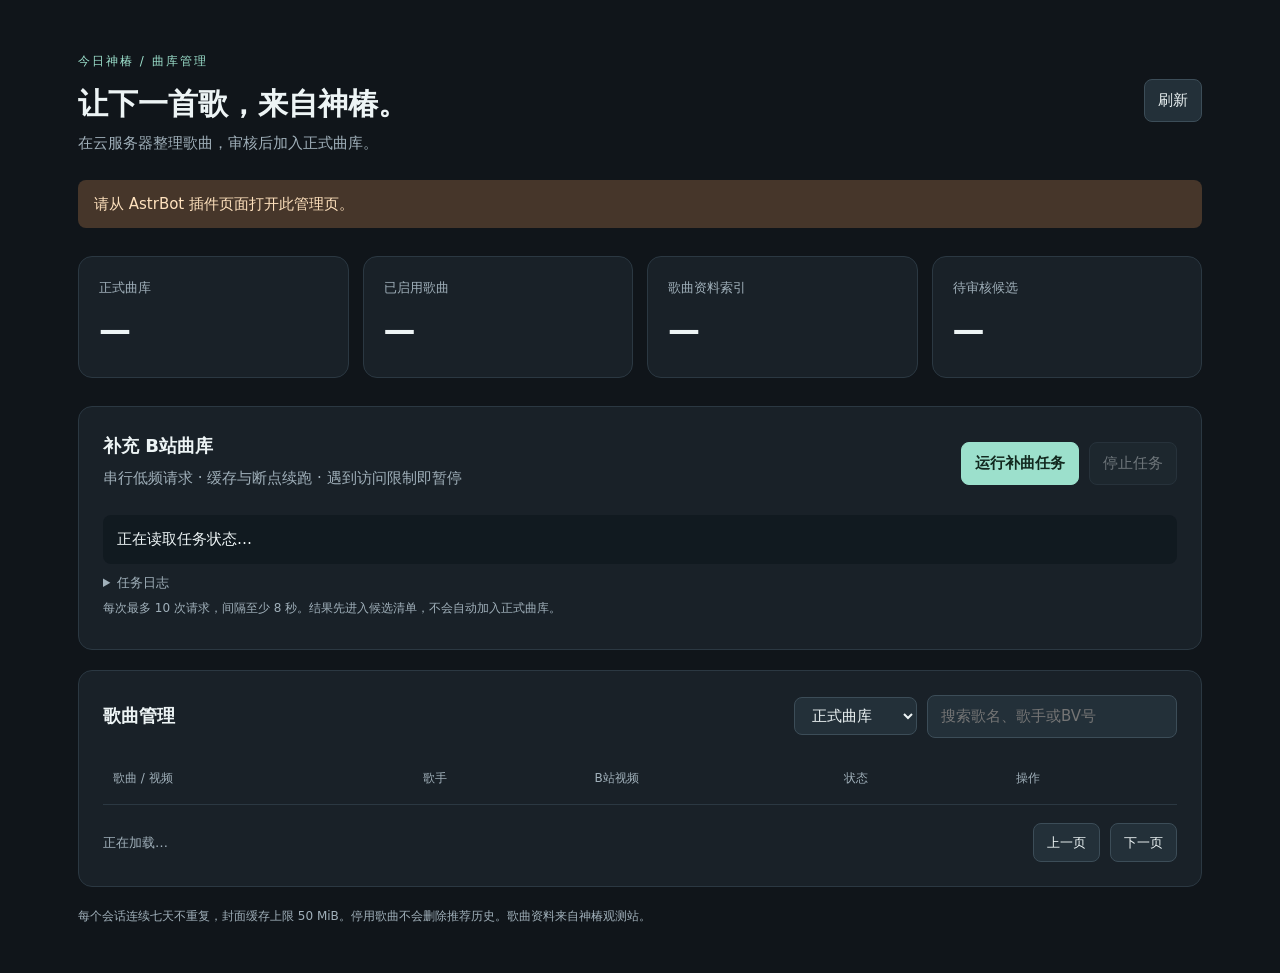
<file: pages/manage/index.html>
<!doctype html>
<html lang="zh-CN">
<head><meta charset="utf-8"><meta name="viewport" content="width=device-width, initial-scale=1"><title>今日神椿 · 曲库管理</title><link rel="stylesheet" href="./style.css?v=1.1.0"></head>
<body><main>
<header><div><p class="eyebrow">今日神椿 / 曲库管理</p><h1>让下一首歌，来自神椿。</h1><p class="muted">在云服务器整理歌曲，审核后加入正式曲库。</p></div><button id="refresh">刷新</button></header>
<div id="notice" role="status" hidden></div>
<section class="stats" aria-label="曲库概况"><article><span>正式曲库</span><strong id="total">—</strong></article><article><span>已启用歌曲</span><strong id="enabled">—</strong></article><article><span>歌曲资料索引</span><strong id="index">—</strong></article><article><span>待审核候选</span><strong id="pending">—</strong></article></section>
<section class="panel job"><div class="job-head"><div><h2>补充 B站曲库</h2><p class="muted">串行低频请求 · 缓存与断点续跑 · 遇到访问限制即暂停</p></div><div class="actions"><button class="primary" id="start">运行补曲任务</button><button id="stop" disabled>停止任务</button></div></div><div id="job-status">正在读取任务状态…</div><details><summary>任务日志</summary><pre id="logs">暂无任务记录</pre></details><p class="footnote">每次最多 10 次请求，间隔至少 8 秒。结果先进入候选清单，不会自动加入正式曲库。</p></section>
<section class="panel"><div class="list-head"><h2>歌曲管理</h2><div class="filters"><select id="mode" aria-label="列表类型"><option value="catalog">正式曲库</option><option value="missing">待补充资料</option><option value="review">待审核候选</option></select><input id="search" type="search" placeholder="搜索歌名、歌手或BV号" aria-label="搜索歌曲"></div></div><div class="table-wrap"><table><thead><tr><th>歌曲 / 视频</th><th>歌手</th><th>B站视频</th><th>状态</th><th>操作</th></tr></thead><tbody id="rows"></tbody></table></div><footer><span id="count">正在加载…</span><div class="actions"><button id="prev">上一页</button><button id="next">下一页</button></div></footer></section>
<p class="footnote">每个会话连续七天不重复，封面缓存上限 50 MiB。停用歌曲不会删除推荐历史。歌曲资料来自神椿观测站。</p>
</main><script type="module" src="./app.js?v=1.1.0"></script></body></html>
</file>
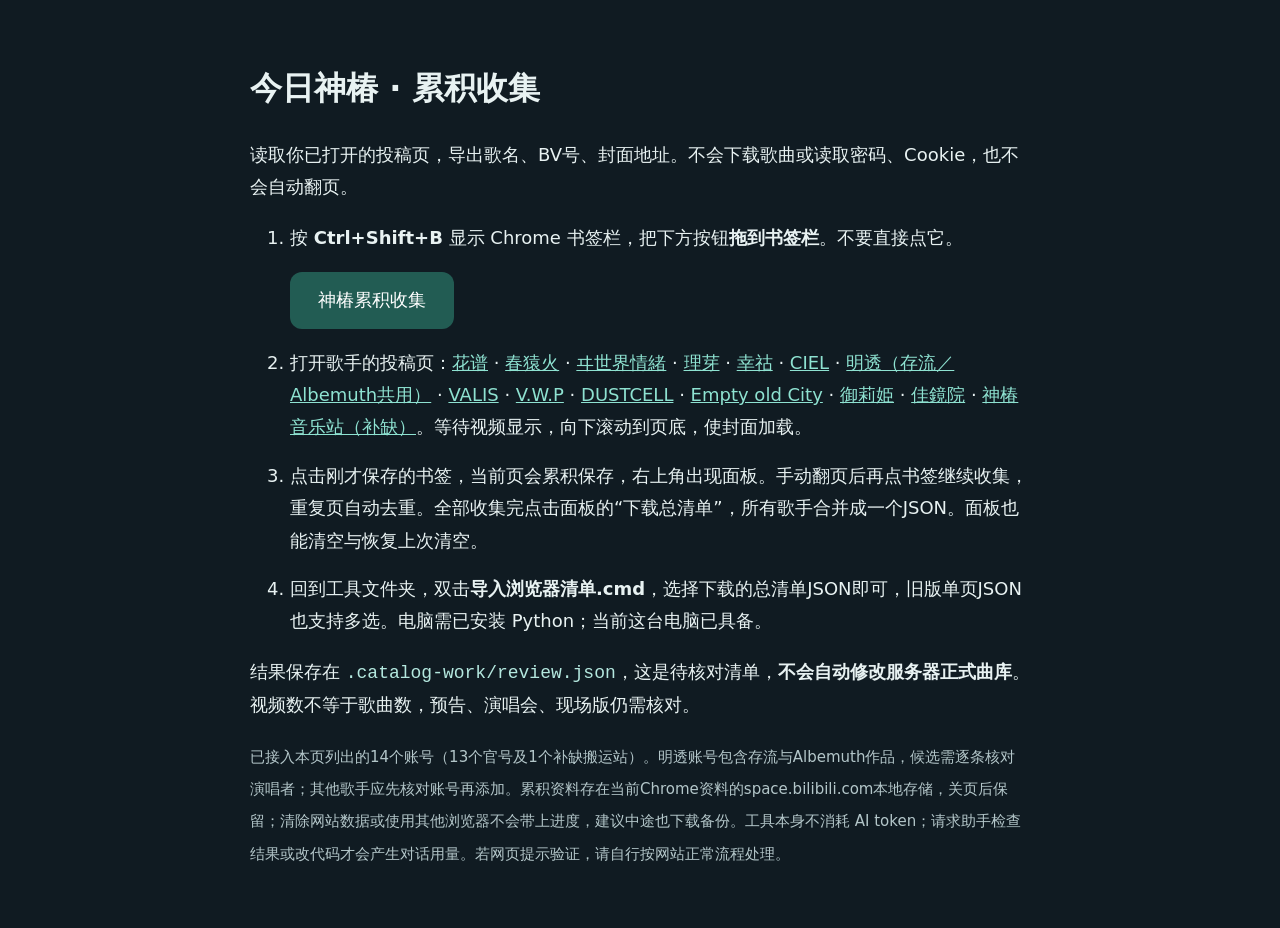
<file: 浏览器导出工具.html>
<!doctype html><html lang="zh-CN"><meta charset="utf-8"><title>今日神椿·累积收集工具</title><style>body{max-width:780px;margin:60px auto;padding:0 24px;font:18px/1.8 system-ui;background:#101b22;color:#e8f2f2}a{color:#8ee2d1}.bookmark{display:inline-block;background:#225c53;color:white;padding:12px 28px;border-radius:12px;text-decoration:none}h1{font-size:32px}li{margin:16px 0}small{color:#b3c6c9}code{color:#b4e8df}</style><h1>今日神椿 · 累积收集</h1><p>读取你已打开的投稿页，导出歌名、BV号、封面地址。不会下载歌曲或读取密码、Cookie，也不会自动翻页。</p><ol><li>按 <b>Ctrl+Shift+B</b> 显示 Chrome 书签栏，把下方按钮<b>拖到书签栏</b>。不要直接点它。<p><a class="bookmark" href="javascript:void%20%28%28%29%20%3D%3E%20%7B%0A%20%20%27use%20strict%27%3B%0A%20%20const%20mid%20%3D%20location.pathname.match%28%2F%5E%5C%2F%28%5Cd%2B%29%28%3F%3A%5C%2F%7C%24%29%2F%29%3F.%5B1%5D%3B%0A%20%20if%20%28location.hostname%20%21%3D%3D%20%27space.bilibili.com%27%20%7C%7C%20%21mid%20%7C%7C%20%21%2F%5C%2Fupload%28%3F%3A%5C%2Fvideo%29%3F%5C%2F%3F%24%2F.test%28location.pathname%29%29%20%7B%0A%20%20%20%20alert%28%27%E8%AF%B7%E5%85%88%E6%89%93%E5%BC%80%E6%AD%8C%E6%89%8B%E7%9A%84%20B%E7%AB%99%E7%A9%BA%E9%97%B4%20%E2%86%92%20%E6%8A%95%E7%A8%BF%20%E2%86%92%20%E8%A7%86%E9%A2%91%EF%BC%8C%E5%86%8D%E7%82%B9%E5%87%BB%E6%AD%A4%E4%B9%A6%E7%AD%BE%E3%80%82%27%29%3B%20return%3B%0A%20%20%7D%0A%20%20const%20videos%20%3D%20new%20Map%28%29%3B%0A%20%20for%20%28const%20card%20of%20document.querySelectorAll%28%27a.bili-cover-card%27%29%29%20%7B%0A%20%20%20%20const%20url%20%3D%20new%20URL%28card.href%2C%20location.href%29%3B%0A%20%20%20%20if%20%28url.hostname%20%21%3D%3D%20%27www.bilibili.com%27%20%26%26%20url.hostname%20%21%3D%3D%20%27bilibili.com%27%29%20continue%3B%0A%20%20%20%20const%20bvid%20%3D%20url.pathname.match%28%2F%5E%5C%2Fvideo%5C%2F%28BV%5B0-9A-Za-z%5D%7B10%7D%29%28%3F%3A%5C%2F%7C%24%29%2F%29%3F.%5B1%5D%3B%0A%20%20%20%20const%20image%20%3D%20card.querySelector%28%27img%27%29%3B%0A%20%20%20%20const%20title%20%3D%20%28image%3F.alt%20%7C%7C%20%27%27%29.trim%28%29%3B%0A%20%20%20%20let%20cover%20%3D%20image%3F.getAttribute%28%27src%27%29%20%7C%7C%20image%3F.getAttribute%28%27data-src%27%29%20%7C%7C%20%27%27%3B%0A%20%20%20%20if%20%28%21bvid%20%7C%7C%20%21title%20%7C%7C%20%21cover%29%20continue%3B%0A%20%20%20%20try%20%7B%0A%20%20%20%20%20%20const%20u%20%3D%20new%20URL%28cover%2C%20location.href%29%3B%0A%20%20%20%20%20%20if%20%28u.protocol%20%21%3D%3D%20%27https%3A%27%20%7C%7C%20%21u.hostname.endsWith%28%27.hdslb.com%27%29%29%20continue%3B%0A%20%20%20%20%20%20cover%20%3D%20u.origin%20%2B%20u.pathname.split%28%27%40%27%29%5B0%5D%3B%0A%20%20%20%20%7D%20catch%20%7B%20continue%3B%20%7D%0A%20%20%20%20videos.set%28bvid%2C%20%7B%20bvid%2C%20title%2C%20mid%2C%20cover_url%3A%20cover%20%7D%29%3B%0A%20%20%7D%0A%20%20if%20%28%21videos.size%29%20%7B%20alert%28%27%E6%B2%A1%E6%9C%89%E8%AF%BB%E5%88%B0%E5%B8%A6%E5%B0%81%E9%9D%A2%E7%9A%84%E8%A7%86%E9%A2%91%E3%80%82%E8%AF%B7%E7%AD%89%E5%BE%85%E6%8A%95%E7%A8%BF%E5%88%97%E8%A1%A8%E5%8A%A0%E8%BD%BD%EF%BC%8C%E5%90%91%E4%B8%8B%E6%BB%9A%E5%8A%A8%E5%90%8E%E5%86%8D%E8%AF%95%E3%80%82%27%29%3B%20return%3B%20%7D%0A%20%20const%20key%20%3D%20%27daily-kamitsubaki-collection-v1%27%3B%0A%20%20let%20all%3B%0A%20%20try%20%7B%0A%20%20%20%20all%20%3D%20JSON.parse%28localStorage.getItem%28key%29%20%7C%7C%20%27%7B%7D%27%29%3B%0A%20%20%20%20if%20%28%21all%20%7C%7C%20typeof%20all%20%21%3D%3D%20%27object%27%20%7C%7C%20Array.isArray%28all%29%29%20throw%20Error%28%27bad%20storage%27%29%3B%0A%20%20%20%20const%20previous%20%3D%20all%5Bmid%5D%3F.videos%20%7C%7C%20%5B%5D%3B%0A%20%20%20%20const%20merged%20%3D%20new%20Map%28previous.map%28v%20%3D%3E%20%5Bv.bvid%2C%20v%5D%29%29%3B%0A%20%20%20%20for%20%28const%20%5Bbv%2C%20video%5D%20of%20videos%29%20merged.set%28bv%2C%20video%29%3B%0A%20%20%20%20all%5Bmid%5D%20%3D%20%7B%20format%3A%20%27daily-kamitsubaki-browser-v1%27%2C%20mid%2C%0A%20%20%20%20%20%20source%3A%20location.origin%20%2B%20location.pathname%2C%20exported_at%3A%20new%20Date%28%29.toISOString%28%29%2C%0A%20%20%20%20%20%20videos%3A%20%5B...merged.values%28%29%5D%20%7D%3B%0A%20%20%20%20localStorage.setItem%28key%2C%20JSON.stringify%28all%29%29%3B%0A%20%20%7D%20catch%20%7B%0A%20%20%20%20alert%28%27%E6%97%A0%E6%B3%95%E4%BF%9D%E5%AD%98%E7%B4%AF%E7%A7%AF%E8%B5%84%E6%96%99%EF%BC%88%E5%AD%98%E5%82%A8%E8%A2%AB%E7%A6%81%E7%94%A8%E3%80%81%E5%B7%B2%E6%BB%A1%E6%88%96%E6%95%B0%E6%8D%AE%E5%BC%82%E5%B8%B8%EF%BC%89%EF%BC%8C%E6%9C%AC%E6%AC%A1%E6%B2%A1%E6%9C%89%E4%B8%8B%E8%BD%BD%E6%88%96%E6%B8%85%E7%A9%BA%E8%B5%84%E6%96%99%E3%80%82%27%29%3B%20return%3B%0A%20%20%7D%0A%20%20document.getElementById%28%27daily-kamitsubaki-panel%27%29%3F.remove%28%29%3B%0A%20%20const%20panel%20%3D%20document.createElement%28%27div%27%29%3B%20panel.id%20%3D%20%27daily-kamitsubaki-panel%27%3B%0A%20%20panel.style.cssText%20%3D%20%27position%3Afixed%3Bright%3A24px%3Btop%3A100px%3Bz-index%3A2147483647%27%3B%0A%20%20const%20ui%20%3D%20panel.attachShadow%28%7B%20mode%3A%20%27open%27%20%7D%29%3B%0A%20%20const%20box%20%3D%20document.createElement%28%27div%27%29%3B%0A%20%20box.style.cssText%20%3D%20%27width%3A310px%3Bpadding%3A20px%3Bborder-radius%3A14px%3Bbackground%3A%23132b30%3Bcolor%3Awhite%3Bbox-shadow%3A0%206px%2030px%20%230008%3Bfont%3A15px%2F1.7%20system-ui%27%3B%0A%20%20const%20total%20%3D%20%28%29%20%3D%3E%20Object.values%28all%29.reduce%28%28n%2C%20p%29%20%3D%3E%20n%20%2B%20p.videos.length%2C%200%29%3B%0A%20%20const%20message%20%3D%20document.createElement%28%27p%27%29%3B%0A%20%20message.textContent%20%3D%20%60%E6%9C%AC%E9%A1%B5%E6%94%B6%E9%9B%86%20%24%7Bvideos.size%7D%20%E6%9D%A1%EF%BC%9B%E5%BD%93%E5%89%8D%E6%AD%8C%E6%89%8B%E7%B4%AF%E8%AE%A1%20%24%7Ball%5Bmid%5D.videos.length%7D%20%E6%9D%A1%EF%BC%9B%E5%85%A8%E9%83%A8%E6%AD%8C%E6%89%8B%20%24%7Btotal%28%29%7D%20%E6%9D%A1%E3%80%82%E7%BF%BB%E9%A1%B5%E5%90%8E%E5%86%8D%E7%82%B9%E4%B9%A6%E7%AD%BE%E5%8D%B3%E5%8F%AF%E7%BB%A7%E7%BB%AD%E7%B4%AF%E7%A7%AF%E3%80%82%60%3B%0A%20%20box.appendChild%28message%29%3B%0A%20%20const%20button%20%3D%20%28label%2C%20action%29%20%3D%3E%20%7B%0A%20%20%20%20const%20b%20%3D%20document.createElement%28%27button%27%29%3B%20b.textContent%20%3D%20label%3B%0A%20%20%20%20b.style.cssText%20%3D%20%27margin%3A4px%3Bpadding%3A8px%3Bborder%3A0%3Bborder-radius%3A6px%3Bcursor%3Apointer%27%3B%0A%20%20%20%20b.addEventListener%28%27click%27%2C%20e%20%3D%3E%20%7B%20e.stopPropagation%28%29%3B%20action%28%29%3B%20%7D%29%3B%0A%20%20%20%20box.appendChild%28b%29%3B%0A%20%20%7D%3B%0A%20%20button%28%27%E4%B8%8B%E8%BD%BD%E6%80%BB%E6%B8%85%E5%8D%95%27%2C%20%28%29%20%3D%3E%20%7B%0A%20%20%20%20%2F%2F%20%E9%87%8D%E6%96%B0%E8%AF%BB%E5%8F%96%EF%BC%8C%E9%81%BF%E5%85%8D%E5%8F%A6%E4%B8%80%E6%A0%87%E7%AD%BE%E5%88%9A%E6%94%B6%E9%9B%86%E7%9A%84%E8%B5%84%E6%96%99%E8%A2%AB%E9%81%97%E6%BC%8F%E3%80%82%0A%20%20%20%20let%20batches%3B%0A%20%20%20%20try%20%7B%20batches%20%3D%20Object.values%28JSON.parse%28localStorage.getItem%28key%29%20%7C%7C%20%27%7B%7D%27%29%29%3B%20%7D%0A%20%20%20%20catch%20%7B%20alert%28%27%E7%B4%AF%E7%A7%AF%E6%95%B0%E6%8D%AE%E5%BC%82%E5%B8%B8%EF%BC%8C%E8%AF%B7%E4%BF%9D%E7%95%99%E7%8E%B0%E5%9C%BA%E3%80%82%27%29%3B%20return%3B%20%7D%0A%20%20%20%20if%20%28%21batches.length%29%20%7B%20alert%28%27%E6%9A%82%E6%97%A0%E5%B7%B2%E6%94%B6%E9%9B%86%E8%B5%84%E6%96%99%E3%80%82%27%29%3B%20return%3B%20%7D%0A%20%20%20%20const%20payload%20%3D%20%7B%20format%3A%20%27daily-kamitsubaki-bundle-v1%27%2C%20batches%20%7D%3B%0A%20%20%20%20const%20href%20%3D%20URL.createObjectURL%28new%20Blob%28%5BJSON.stringify%28payload%2C%20null%2C%202%29%5D%2C%20%7B%20type%3A%20%27application%2Fjson%3Bcharset%3Dutf-8%27%20%7D%29%29%3B%0A%20%20%20%20const%20a%20%3D%20document.createElement%28%27a%27%29%3B%20a.href%20%3D%20href%3B%0A%20%20%20%20a.download%20%3D%20%60kamitsubaki-all-%24%7BDate.now%28%29%7D.json%60%3B%0A%20%20%20%20a.addEventListener%28%27click%27%2C%20e%20%3D%3E%20e.stopPropagation%28%29%29%3B%20a.click%28%29%3B%0A%20%20%20%20setTimeout%28%28%29%20%3D%3E%20URL.revokeObjectURL%28href%29%2C%2030000%29%3B%0A%20%20%7D%29%3B%0A%20%20button%28%27%E6%B8%85%E7%A9%BA%E7%B4%AF%E7%A7%AF%EF%BC%88%E5%8F%AF%E6%81%A2%E5%A4%8D%EF%BC%89%27%2C%20%28%29%20%3D%3E%20%7B%0A%20%20%20%20try%20%7B%0A%20%20%20%20%20%20localStorage.setItem%28key%20%2B%20%27-backup%27%2C%20localStorage.getItem%28key%29%20%7C%7C%20%27%7B%7D%27%29%3B%0A%20%20%20%20%20%20localStorage.removeItem%28key%29%3B%20all%20%3D%20%7B%7D%3B%0A%20%20%20%20%20%20message.textContent%20%3D%20%27%E5%B7%B2%E6%B8%85%E7%A9%BA%E7%B4%AF%E7%A7%AF%E8%B5%84%E6%96%99%EF%BC%9B%E8%AF%AF%E6%93%8D%E4%BD%9C%E5%8F%AF%E7%82%B9%E2%80%9C%E6%81%A2%E5%A4%8D%E4%B8%8A%E6%AC%A1%E6%B8%85%E7%A9%BA%E2%80%9D%E3%80%82%E4%B8%8B%E8%BD%BD%E8%BF%87%E7%9A%84JSON%E4%B8%8D%E5%8F%97%E5%BD%B1%E5%93%8D%E3%80%82%27%3B%0A%20%20%20%20%7D%20catch%20%7B%20alert%28%27%E6%B8%85%E7%A9%BA%E5%A4%B1%E8%B4%A5%EF%BC%8C%E8%B5%84%E6%96%99%E6%9C%AA%E7%A1%AE%E8%AE%A4%E6%B8%85%E7%A9%BA%E3%80%82%27%29%3B%20%7D%0A%20%20%7D%29%3B%0A%20%20button%28%27%E6%81%A2%E5%A4%8D%E4%B8%8A%E6%AC%A1%E6%B8%85%E7%A9%BA%27%2C%20%28%29%20%3D%3E%20%7B%0A%20%20%20%20try%20%7B%0A%20%20%20%20%20%20all%20%3D%20JSON.parse%28localStorage.getItem%28key%20%2B%20%27-backup%27%29%20%7C%7C%20%27%7B%7D%27%29%3B%0A%20%20%20%20%20%20localStorage.setItem%28key%2C%20JSON.stringify%28all%29%29%3B%0A%20%20%20%20%20%20message.textContent%20%3D%20%60%E5%B7%B2%E6%81%A2%E5%A4%8D%EF%BC%8C%E5%85%A8%E9%83%A8%E6%AD%8C%E6%89%8B%E7%B4%AF%E8%AE%A1%20%24%7Btotal%28%29%7D%20%E6%9D%A1%E3%80%82%60%3B%0A%20%20%20%20%7D%20catch%20%7B%20alert%28%27%E6%81%A2%E5%A4%8D%E5%A4%B1%E8%B4%A5%EF%BC%8C%E8%AF%B7%E4%BF%9D%E7%95%99%E7%8E%B0%E5%9C%BA%E3%80%82%27%29%3B%20%7D%0A%20%20%7D%29%3B%0A%20%20button%28%27%E6%94%B6%E8%B5%B7%27%2C%20%28%29%20%3D%3E%20panel.remove%28%29%29%3B%0A%20%20ui.appendChild%28box%29%3B%20document.body.appendChild%28panel%29%3B%0A%7D%29%28%29%3B%0A">神椿累积收集</a></p></li><li>打开歌手的投稿页：<a target="_blank" href="https://space.bilibili.com/488970166/upload/video">花谱</a> · <a target="_blank" href="https://space.bilibili.com/488976992/upload/video">春猿火</a> · <a target="_blank" href="https://space.bilibili.com/488978908/upload/video">ヰ世界情緒</a> · <a target="_blank" href="https://space.bilibili.com/489046950/upload/video">理芽</a> · <a target="_blank" href="https://space.bilibili.com/701522855/upload/video">幸祜</a> · <a target="_blank" href="https://space.bilibili.com/2066920860/upload/video">CIEL</a> · <a target="_blank" href="https://space.bilibili.com/1634470651/upload/video">明透（存流／Albemuth共用）</a> · <a target="_blank" href="https://space.bilibili.com/524933572/upload/video">VALIS</a> · <a target="_blank" href="https://space.bilibili.com/1636327445/upload/video">V.W.P</a> · <a target="_blank" href="https://space.bilibili.com/488979186/upload/video">DUSTCELL</a> · <a target="_blank" href="https://space.bilibili.com/3546660365928495/upload/video">Empty old City</a> · <a href="https://space.bilibili.com/3546832193980490/upload/video" target="_blank">御莉姫</a> · <a href="https://space.bilibili.com/3546832122677764/upload/video" target="_blank">佳鏡院</a> · <a href="https://space.bilibili.com/1741301/upload/video" target="_blank">神椿音乐站（补缺）</a>。等待视频显示，向下滚动到页底，使封面加载。</li><li>点击刚才保存的书签，当前页会累积保存，右上角出现面板。手动翻页后再点书签继续收集，重复页自动去重。全部收集完点击面板的“下载总清单”，所有歌手合并成一个JSON。面板也能清空与恢复上次清空。</li><li>回到工具文件夹，双击<b>导入浏览器清单.cmd</b>，选择下载的总清单JSON即可，旧版单页JSON也支持多选。电脑需已安装 Python；当前这台电脑已具备。</li></ol><p>结果保存在 <code>.catalog-work/review.json</code>，这是待核对清单，<b>不会自动修改服务器正式曲库</b>。视频数不等于歌曲数，预告、演唱会、现场版仍需核对。</p><small>已接入本页列出的14个账号（13个官号及1个补缺搬运站）。明透账号包含存流与Albemuth作品，候选需逐条核对演唱者；其他歌手应先核对账号再添加。累积资料存在当前Chrome资料的space.bilibili.com本地存储，关页后保留；清除网站数据或使用其他浏览器不会带上进度，建议中途也下载备份。工具本身不消耗 AI token；请求助手检查结果或改代码才会产生对话用量。若网页提示验证，请自行按网站正常流程处理。</small></html>
</file>
<file: pages/manage/style.css>
:root{color-scheme:dark;--bg:#10151a;--panel:#192128;--line:#2b3842;--muted:#a0b0ba;--accent:#9ce0cc}*{box-sizing:border-box}body{margin:0;background:var(--bg);color:#edf4f5;font:15px/1.65 system-ui,-apple-system,"Microsoft YaHei",sans-serif}main{max-width:1180px;margin:auto;padding:40px 28px}header,.job-head,.list-head,footer{display:flex;align-items:center;justify-content:space-between;gap:20px}h1{font-size:30px;line-height:1.3;margin:8px 0}h2{font-size:18px;margin:0}.eyebrow{font-size:12px;letter-spacing:2px;color:var(--accent)}.muted,.footnote{color:var(--muted);margin:6px 0}.footnote{font-size:12px}.stats{display:grid;grid-template-columns:repeat(4,1fr);gap:14px;margin:28px 0}.stats article,.panel{background:var(--panel);border:1px solid var(--line);border-radius:14px}.stats article{padding:20px}.stats span{display:block;color:var(--muted);font-size:13px}.stats strong{display:block;font-size:32px;font-weight:600;margin-top:5px}.panel{padding:24px;margin-bottom:20px}.actions,.filters{display:flex;gap:10px;align-items:center}button,input,select{font:inherit;border-radius:8px;border:1px solid #3c4d58;background:#233039;color:#edf4f5;padding:8px 13px}button{cursor:pointer;white-space:nowrap}button:hover:not(:disabled){border-color:var(--accent)}button.primary{background:var(--accent);color:#12281f;border-color:var(--accent);font-weight:600}button:disabled{opacity:.4;cursor:default}input{width:250px}#job-status{margin:18px 0 8px;padding:12px 14px;background:#111a20;border-radius:8px}summary{cursor:pointer;color:var(--muted);font-size:13px}pre{white-space:pre-wrap;max-height:240px;overflow:auto;font:12px/1.8 ui-monospace,monospace;background:#111a20;border-radius:8px;padding:12px}.table-wrap{overflow:auto;margin-top:16px}table{width:100%;border-collapse:collapse;min-width:680px;text-align:left}th{color:var(--muted);font-size:12px;font-weight:500}th,td{padding:15px 10px;border-bottom:1px solid var(--line);vertical-align:top}td:first-child{width:36%}td small{display:block;color:var(--muted);max-width:420px}a{color:var(--accent)}footer{margin-top:18px;color:var(--muted);font-size:13px}#notice{margin:18px 0;padding:12px 16px;border-radius:8px;background:#46362a;color:#ffe2be}.empty{text-align:center;padding:36px;color:var(--muted)}@media(max-width:760px){main{padding:24px 16px}.stats{grid-template-columns:repeat(2,1fr)}header,.job-head,.list-head{align-items:flex-start;flex-direction:column}h1{font-size:24px}.panel{padding:18px}.filters{width:100%;flex-wrap:wrap}input{width:100%}}
</file>
